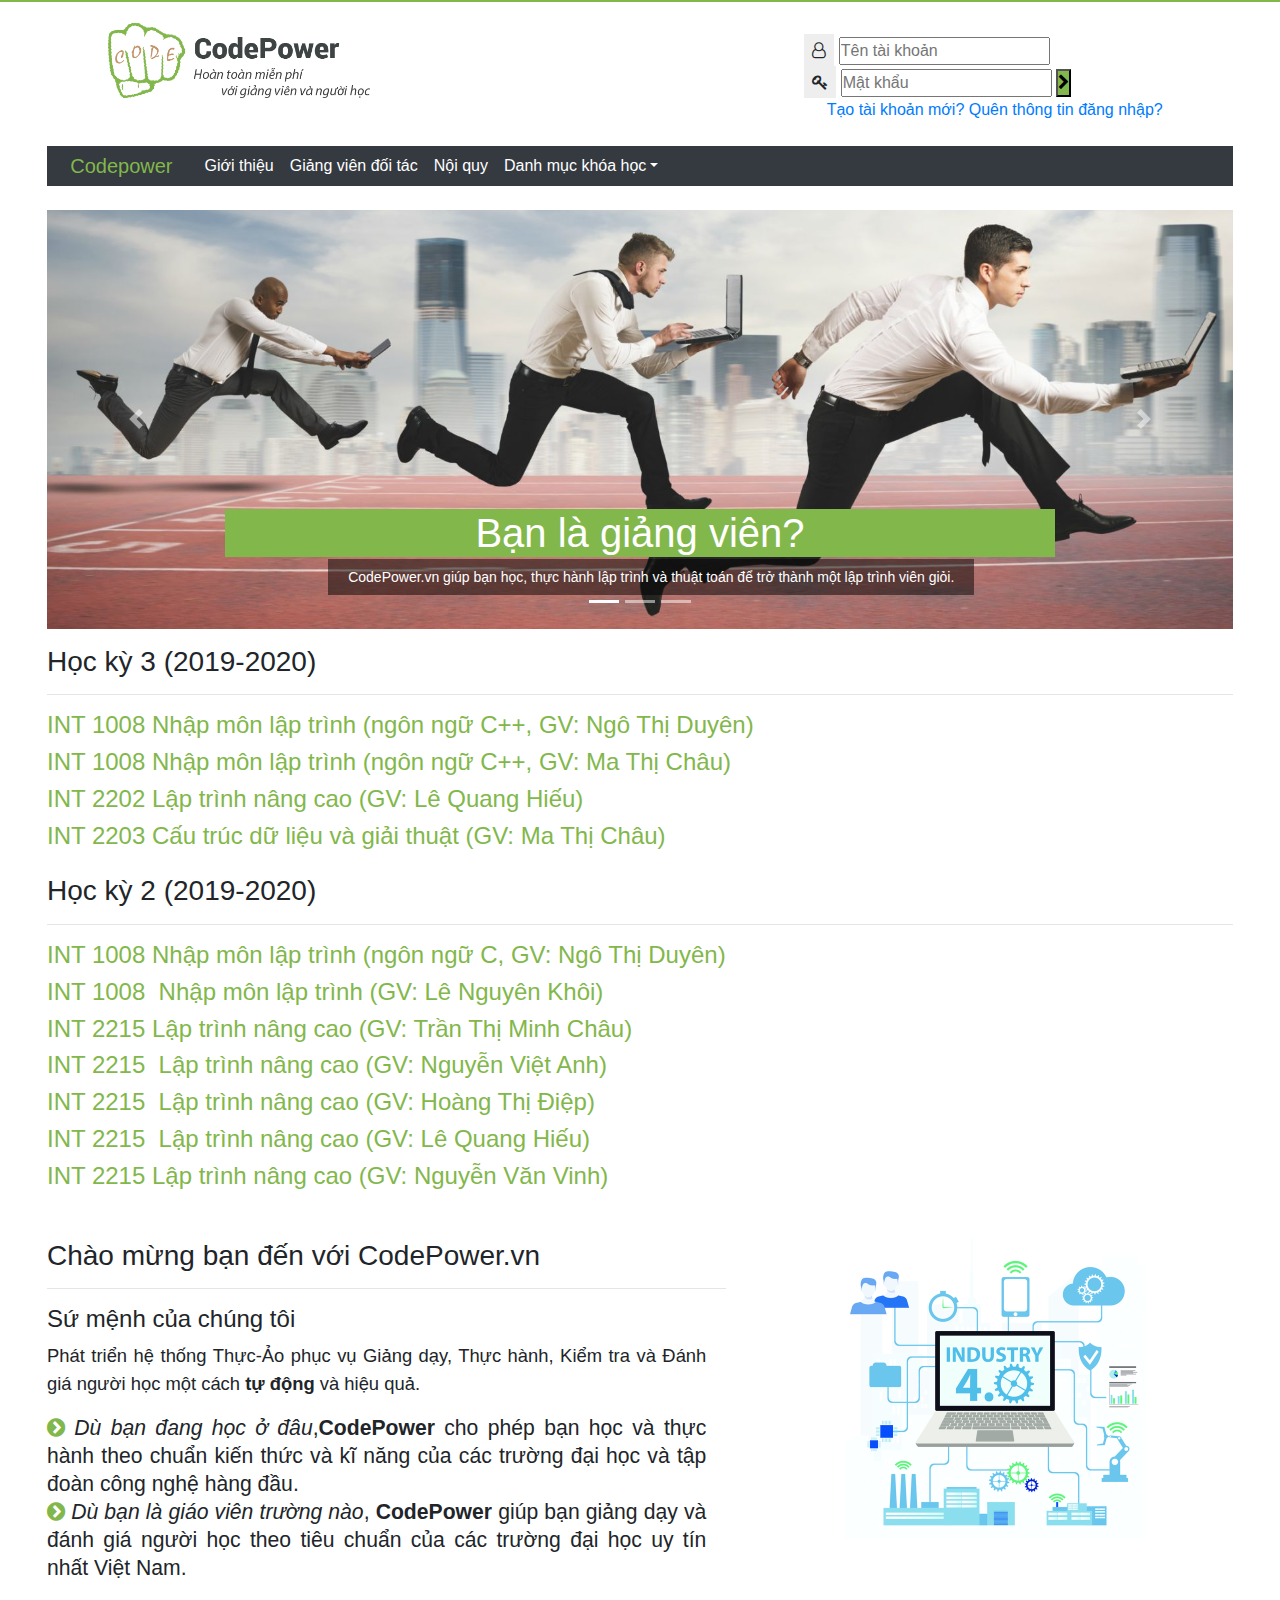
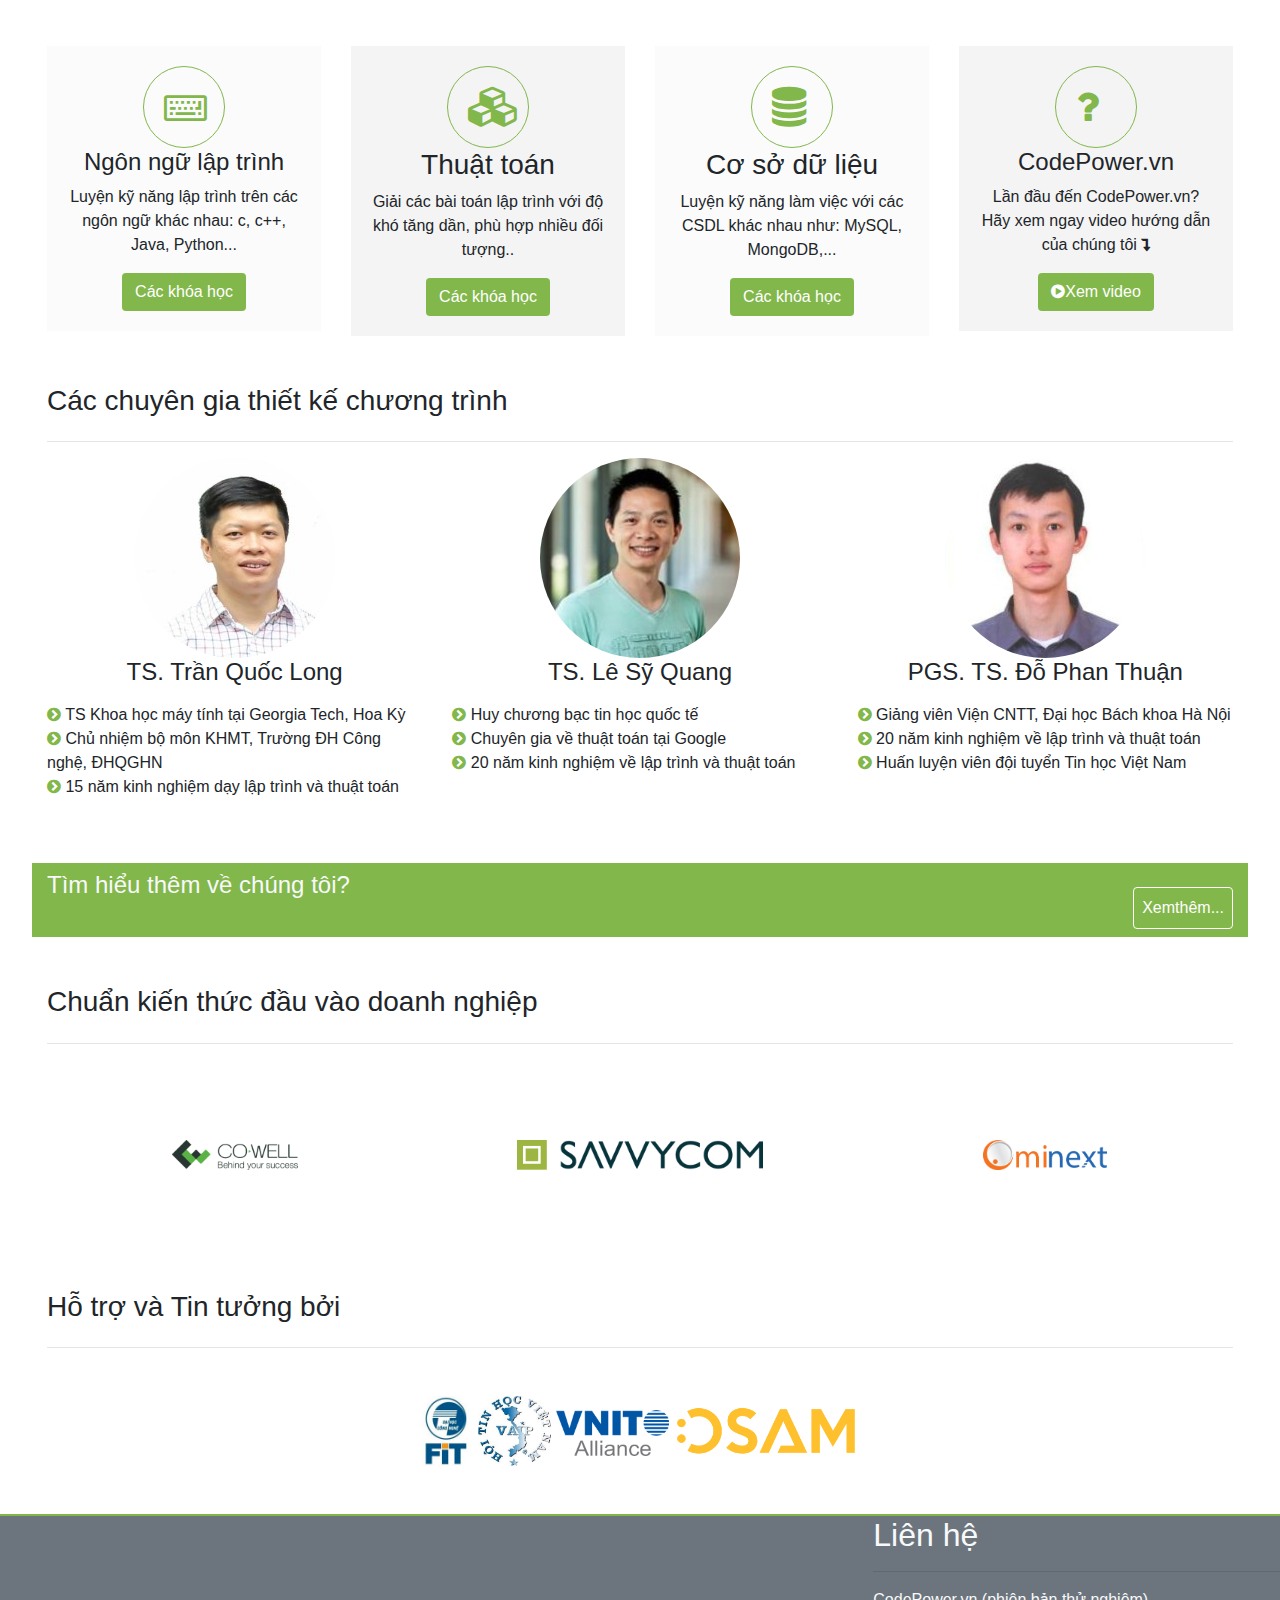
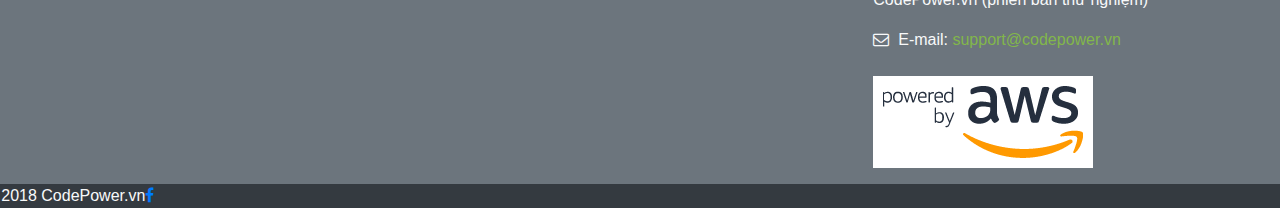
<file: final_project/index.html>
<!doctype html>
<html lang="en">
  <head>
    <title>Title</title>
    <!-- Required meta tags -->
    <meta charset="utf-8">
    <meta name="viewport" content="width=device-width, initial-scale=1, shrink-to-fit=no">
   
    <!-- Bootstrap CSS -->
    <script src="https://maxcdn.bootstrapcdn.com/bootstrap/4.0.0/js/bootstrap.min.js"
    integrity="sha384-JZR6Spejh4U02d8jOt6vLEHfe/JQGiRRSQQxSfFWpi1MquVdAyjUar5+76PVCmYl"
    crossorigin="anonymous"></script>
    <link rel="stylesheet" href="style.css">
    <link rel="stylesheet" href="https://stackpath.bootstrapcdn.com/bootstrap/4.3.1/css/bootstrap.min.css" integrity="sha384-ggOyR0iXCbMQv3Xipma34MD+dH/1fQ784/j6cY/iJTQUOhcWr7x9JvoRxT2MZw1T" crossorigin="anonymous">
    <link rel="stylesheet" href="https://stackpath.bootstrapcdn.com/font-awesome/4.7.0/css/font-awesome.min.css">
     <!-- animate.css -->
  <link rel="stylesheet" href="https://cdnjs.cloudflare.com/ajax/libs/animate.css/3.7.2/animate.css">
  </head>
  <body>
  </head>
  <body >
    
  
    <!---------header start----------------->


  <header class="header">
  
    <div class="container mt-3">
  
      <div class="row">
  
        <div class="col-md-4 text-center">
  
          <div class="logo-header ">
            <a class="logo" href="#" title="Trang chủ">
              <img src="images/logo_codepower.png" class="img-responsive"
                alt="logo"> </a>
          </div>
        </div>
  
        <div class="col-md-3 "></div>
  
        <div class="col-md-5 text-center mt-3">
  
          <form class="align-item-center" method="post" action="">
  
            <div class="row text-center ml-5 ">

              <div>
                <i class="fa fa-user-o p-2 " style="background-color: #eeeeee;"></i>
                <input id="inputName" class="span2 " type="text" name="username" placeholder="Tên tài khoản">
              </div>
              <div>
                <i class="fa fa-key p-2" style="background-color: #eeeeee;"></i>
                <input id="inputPassword" class="span2 " type="password" name="password" id="password"
                  placeholder="Mật khẩu">
                <button type="submit" id="submit"><i class="fa fa-chevron-right"></i></button>
              </div>
            </div>
  
            <div class="forgotpass text-center">
              <a target="" href="#">Tạo tài khoản mới? Quên thông tin đăng nhập?</a>
            </div>
  
          </form>
        </div>
      </div>
    </div>
  </header>
  
  <!---------header ------------------------------------------->
  
  <!---------------navbar start--------------------------------------->
  
  
  <nav class="navbar  navbar-dark navbar-expand-md mt-3 mb-3">
    <div class="container bg-dark">
      <a href="#" class="navbar-brand pl-2 pr-2 ">Codepower</a>
      <button type="button" class="navbar-toggler navbar-toggler-right" data-toggle="collapse" data-target="#navbarNav"
        aria-controls="navbarNav" aria-expanded="false" aria-label="Toggle navigation">
        <span class="navbar-toggler-icon "></span>
      </button>
      <div class="collapse navbar-collapse" id="navbarNav">
        <ul class="navbar-nav " id="navScrollspy">
          <li class="nav-item ">
            <a class="nav-link text-white" href="#">Giới thiệu</a>
          </li>
          <li class="nav-item ">
            <a class="nav-link text-white" href="#">Giảng viên đối tác</a>
          </li>
          <li class="nav-item ">
            <a class="nav-link text-white" href="#">Nội quy</a>
          </li>
          <li class="nav-item dropdown">
            <a class="nav-link dropdown-toggle text-white " href="#" id="dropdownId" data-toggle="dropdown"
              aria-haspopup="true" aria-expanded="false">Danh mục khóa học</a>
            <div class="dropdown-menu">
              <a class="dropdown-item text-dark bg-white " href="#">Ngôn ngữ lập trình</a>
              
              <a class="dropdown-item text-dark bg-white" href="#">Dữ liệu và thuật toán</a>
        
              <a class="dropdown-item text-dark bg-white" href="#">Cơ sở dữ liệu</a>
            </div>
          </li>
        </ul>
      </div>
    </div>
  </nav>

  <!---------------navbar --------------------------------------->
    
      
    
<main>
    <!-- slideshow start -->
    <div class="container">
      <id="carouselExampleIndicators" class="carousel slide " data-ride="carousel">
        <ol class="carousel-indicators">
          <li data-target="#carouselExampleIndicators" data-slide-to="0" class="active"></li>
          <li data-target="#carouselExampleIndicators" data-slide-to="1"></li>
          <li data-target="#carouselExampleIndicators" data-slide-to="2"></li>
        </ol>
        <div class="carousel-inner">
          <div class="carousel-item active">
            <img class="d-block w-100" src="images/banner_competition.jpg" alt="First slide">
            <div class="carousel-caption d-none d-md-block">
              <h1 class="heading animated flipInX delay-1s "  >Bạn là giảng viên?</h1>
              <span class="sub-heading animated rollIn delay-2s" >CodePower.vn giúp bạn học, thực hành lập trình và thuật
                toán để trở thành một lập trình viên giỏi. </span>
    
            </div>
          </div>
    
          <div class="carousel-item">
            <img class="d-block w-100" src="images/banner_programming.jpg" alt="Second slide">
            <div class="carousel-caption d-none d-md-block">
              <h1 class="heading animated flipInX delay-1s " >Bạn muốn trở thành Chuyên gia thuật toán?</h1>
              <span class="sub-heading animated rollIn delay-2s " >CodePower.vn giúp bạn luyện tập các thuật toán khác nhau để
                trở thành Chuyên gia thuật toán và
                tham dự các kì thi lập trình thuật toán </span>
    
            </div>
          </div>
          <div class="carousel-item">
            <img class="d-block w-100" src="images/banner_teaching.jpg" alt="Second slide">
            <div class="carousel-caption d-none d-md-block">
              <h1 class="heading animated flipInX delay-1s ">Bạn muốn trở thành Chuyên gia thuật toán?</h1>
              <span class="sub-heading animated rollIn delay-2s">CodePower.vn giúp bạn luyện tập các thuật toán khác nhau để
                trở thành Chuyên gia thuật toán và
                tham dự các kì thi lập trình thuật toán </span>
    
            </div>
          </div>
            <a class="carousel-control-prev" href="#carouselExampleIndicators" role="button" data-slide="prev">
              <span class="carousel-control-prev-icon" aria-hidden="true"></span>
              <span class="sr-only">Previous</span>
            </a>
            <a class="carousel-control-next" href="#carouselExampleIndicators" role="button" data-slide="next">
              <span class="carousel-control-next-icon" aria-hidden="true"></span>
              <span class="sr-only">Next</span>
            </a>
          </div> 
        </div>   
    
    <div class="box generalbox sitetopic mt-3">
      <div class="no-overflow container">
        <h3>Học kỳ 3 (2019-2020)</h3>
        <hr>
        <h4><a href="#">INT 1008 Nhập môn lập trình (ngôn
            ngữ C++, GV: Ngô Thị Duyên)</a></h4>
        <h4><a href="#">INT 1008 Nhập môn lập trình (ngôn
            ngữ C++, GV: Ma Thị Châu)</a></h4>
        <h4><a href="#">INT 2202 Lập trình nâng cao (GV:
            Lê Quang Hiếu)</a></h4>
        <h4><a href="#">INT 2203 Cấu trúc dữ liệu và giải
            thuật (GV: Ma Thị Châu)</a></h4>
  
        <h3 class="mt-4">Học kỳ 2 (2019-2020)</h3>
        <hr>
        <h4><a href="#">INT 1008 Nhập môn lập trình (ngôn ngữ C, GV: Ngô Thị Duyên)</a></h4>
        <h4><a href="#">INT 1008&nbsp; Nhập môn lập trình (GV: Lê Nguyên Khôi)</a></h4>
        <h4><a href="#">INT 2215 Lập trình nâng cao (GV: Trần Thị Minh Châu)</a></h4>
        <h4><a href="#">INT 2215&nbsp; Lập trình nâng cao (GV: Nguyễn Việt Anh)</a></h4>
        <h4><a href="#">INT 2215&nbsp; Lập trình nâng cao (GV: Hoàng Thị Điệp)</a></h4>
        <h4><a href="#">INT 2215&nbsp; Lập trình nâng cao (GV: Lê Quang Hiếu)</a></h4>
        <h4><a href="#">INT 2215&nbsp;Lập trình nâng cao (GV: Nguyễn Văn Vinh)</a></h4>
      </div>
      
    </html>
  
 <!-- phàn chào mừng đến với CodePower -->
 

<div class="chaoMung container mt-5 ">
  <div class="row">
    <div class="col-md-7">
      <h3>Chào mừng bạn  đến với CodePower.vn<br></h3>
      <hr>
      <h4>Sứ mệnh của chúng tôi </h4>
      <div class="su-menh-container">
        <p class="plus"  >Phát triển hệ thống Thực-Ảo phục vụ Giảng dạy, Thực hành, 
          Kiểm tra và Đánh giá người học một cách <b>tự động</b> và hiệu quả.</p>
        <ul class="colored-plus" style="font-size: 1.15em;">
          <li><i class="fa fa-chevron-circle-right"></i> <i >Dù bạn đang học ở đâu</i>,<b>CodePower</b> cho phép bạn học và thực hành theo chuẩn kiến thức và kĩ năng của các trường đại học và tập đoàn công nghệ hàng đầu.</li>
          <li><i class="fa fa-chevron-circle-right"></i> <i>Dù bạn là giáo viên trường nào</i>, <b>CodePower</b>  giúp bạn giảng dạy và đánh giá người học theo tiêu chuẩn của các trường đại học uy tín nhất Việt Nam.</li>
        </ul>
      </div>
    </div>
    <div class="col-md-5" style="text-align: center;">
      <img src="images/industry4_0 .png" alt="" style="max-height:300px" class="img-responsive">
    </div>
  </div>
  
</div>

<!-- iconbox -->
<div class="container mt-5">
<div class="row myiconbox ">



  <div class="col-md-3">
    <div class="iconbox1 iconbox">
      <div class="card-body">
        <div class="iconcircle ">
          <i class="fa fa-keyboard-o"></i>
        </div>
        <div class="content" >
          <h4>Ngôn ngữ lập trình</h4>
          <p>Luyện kỹ năng lập trình trên các ngôn ngữ khác nhau: c, c++, Java, Python...</p>
          <a class="btn" href="#">Các khóa học </a>
        </div>
      </div>
    </div>
  </div>
  <div class="col-md-3">
    <div class="iconbox2 iconbox">
      <div class="card-body">
        <div class="iconcircle ">
          <i class="fa fa-cubes"></i>
        </div>
        <div class="content">
          <h3>Thuật toán</h3>
          <p>Giải các bài toán lập trình với độ khó tăng dần, phù hợp nhiều đối tượng..</p>
          <a class="btn" href="#">Các khóa học </a>
        </div>
      </div>
    </div>
  </div>
  <div class="col-md-3">
    <div class="iconbox1 iconbox">
      <div class="card-body">
        <div class="iconcircle">
          <i class="fa fa-database"></i>
        </div>
        <div class="content" >
          <h3>Cơ sở dữ liệu</h3>
          <p>Luyện kỹ năng làm việc với các CSDL khác nhau như: MySQL, MongoDB,...</p>
          <a class="btn" href="#">Các khóa học </a>
        </div>
      </div>
    </div>
  </div>
  <div class="col-md-3">
    <div class="iconbox2  iconbox">
      <div class="card-body">
        <div class="iconcircle " id="question">
          <i class="fa fa-question"></i>
        </div>
        <div class="content"  id="vid-content">
          <h4>CodePower.vn</h4>
          <p>Lần đầu đến CodePower.vn? Hãy xem ngay video hướng dẫn của chúng tôi
            <i class="fa fa-level-down"></i>
          </p>
          <a class="btn" href="#"><i class="fa fa-play-circle"></i>Xem video </a>
        </div>
      </div>

    </div>
  </div>
</div>
</div>
  <!--image-box start/////-------- phần Các chuyên gia thiết kế chương trình-->

<div class="image-box mt-5 mb-5">
  <div class=" container">
  <h3 class="mb-4">Các chuyên gia thiết kế chương trình</h3>
  <hr>

  <div class="row">


    <div class="col-md-4">
      <img src="images/longtq-200x200.jpg" class="img-responsive rounded-circle  mx-auto d-block"><!--ảnh tròn, căn giữa(lề tự động, hiển thị khối)-->
      <div class="image-box-content">

        <h4 style="text-align: center;">TS.
          Trần Quốc Long</h4>
        <p></p>
        <ul>
          <li><i class="fa fa-chevron-circle-right"></i> TS Khoa học máy tính tại Georgia Tech, Hoa Kỳ</li>
          <li><i class="fa fa-chevron-circle-right"></i> Chủ nhiệm bộ môn KHMT, Trường ĐH Công nghệ, ĐHQGHN</li>
          <li><i class="fa fa-chevron-circle-right"></i> 15 năm kinh nghiệm dạy lập trình và thuật toán</li>
        </ul>
      </div>
    </div>

    <div class="col-md-4">
      <img src="images/lsq-200x200.jpg" class="img-responsive rounded-circle mx-auto d-block">
      <div class="image-box-content">
        <h4 style="text-align: center;">TS.
          Lê Sỹ Quang</h4>
        <p></p>
        <ul>
          <li><i class="fa fa-chevron-circle-right"></i> Huy chương bạc tin học quốc tế</li>
          <li><i class="fa fa-chevron-circle-right"></i> Chuyên gia về thuật toán tại Google</li>
          <li><i class="fa fa-chevron-circle-right"></i> 20 năm kinh nghiệm về lập trình và thuật toán</li>
        </ul>
      </div>
    </div>

    <div class="col-md-4">
      <img src="images/thuandp-200x200.jpg" class="img-responsive rounded-circle mx-auto d-block">
      <!--ảnh tròn, căn giữa(lề tự động, hiển thị khối)-->
      <div class="image-box-content">
        <h4 style="text-align: center;">PGS.
          TS. Đỗ Phan Thuận</h4>
        <p></p>
        <ul>
          <li><i class="fa fa-chevron-circle-right"></i> Giảng viên Viện CNTT, Đại học Bách khoa Hà Nội</li>
          <li><i class="fa fa-chevron-circle-right"></i> 20 năm kinh nghiệm về lập trình và&nbsp;thuật toán</li>
          <li><i class="fa fa-chevron-circle-right"></i> Huấn luyện viên đội tuyển Tin học Việt Nam</li>
        </ul>
      </div>
    </div>
  </div>
  </div>
</div>
<!--image-box /////-------- phần Các chuyên gia thiết kế chương trình-->
    
    
    
    
<!--phần xem thêm ----start----------------------------------------->
<div class="container">
    <div class="row mt-5 mb-5" style="background-color:#82b74b; ">
      <div class="col-md-8">
        <h4 class="text-light pt-2">Tìm hiểu thêm về chúng tôi?</h4>
      </div>
      <div class="col-md-4 " style="text-align: end;">
        <a class="btn border border-white text-light mt-4 mb-2 p-2" style="background-color:#82b74b;" href="#">Xemthêm...</a>
      </div>
    </div>
  </div>
<!--phần xem thêm -------------------------------------------->
    
    
    
    
    

<!---------------------phần chạy ảnh ----------------------------------->
  <div class="container mb-5">

    <h3 class="mb-4 mt-5">Chuẩn kiến thức đầu vào doanh nghiệp</h3>
    <hr>
    <div class="row ">
    
      <div class="col-md-4 move " >
    
        <a class="my-image" href="/cowell" target="_blank"><img class="mx-auto d-block face1 "
            src="images/cowell-logo-frontpage.png"></a>
        <div class=" face2 ml-4">
          <ul>
            <li><i class="fa fa-check-circle"></i><span class="bold">Quy mô:</span> 300+ nhân viên</li>
            <li><i class="fa fa-check-circle"></i><span class="bold">Lĩnh vực:</span> Xuất khẩu phần mềm</li>
            <li><i class="fa fa-check-circle"></i><span class="bold">Thị trường:</span> Nhật Bản</li>
          </ul>
          <center><a class="text-light p-1" style="background-color: #82b74b;" href="/savvycom" target="_blank"
              class="btn btn-default">Thử sức</a></center>
        </div>
      </div>
    
    
      <div class="col-md-4 move">
        <a class="my-image" href="/savvycom" target="_blank"><img class="mx-auto d-block face1"
            src="images/savvycom-logo-frontpage.png"></a>
        <div class=" face2 ml-4">
          <ul>
            <li><i class="fa fa-check-circle"></i><span class="bold">Quy mô:</span> 100+ nhân viên</li>
            <li><i class="fa fa-check-circle"></i><span class="bold">Lĩnh vực:</span> Ứng dụng Web/Mobile/AI</li>
            <li><i class="fa fa-check-circle"></i><span class="bold">Thị trường:</span> Quốc tế</li>
          </ul>
          <center><a class="text-light p-1" style="background-color: #82b74b;" href="/savvycom" target="_blank"
              class="btn btn-default">Thử sức</a></center>
        </div>
      </div>
      <div class="col-md-4 move" >
        <a class="my-image" href="/ominext" target="_blank"><img class="mx-auto d-block face1"
            src="images/ominext-logo-frontpage.png"></a>
        <div class=" face2 ml-4">
          <ul>
            <li><i class="fa fa-check-circle"></i><span class="bold">Quy mô:</span> 200+ nhân viên</li>
            <li><i class="fa fa-check-circle"></i><span class="bold">Lĩnh vực:</span> Phát triển ứng dụng Web/Mobile</li>
            <li><i class="fa fa-check-circle"></i><span class="bold">Thị trường:</span> Nhật Bản</li>
          </ul>
          <center><a class="text-light p-1" style="background-color: #82b74b;" href="/ominext" target="_blank"
              class="btn btn-default">Thử sức</a></center>
        </div>
    
      </div>
    
    </div>
  </div>
    
<!------phần chạy ảnh ------------------------------------------>
    <br>
    
    <!-- phần logo start-->
    <div class=" mt-5 mb-5 container">
      <h3 class="mb-4 mt-5">Hỗ trợ và Tin tưởng bởi</h3>
      <hr>
      <div class="row-fluid mt-5 mb-5">
        <center>
          <a href="http://fit.uet.vnu.edu.vn/" target="_blank"><img src="images/fit-uet.png" class="sponsor-front-page"
              title="Khoa CNTT - Trường ĐH Công nghệ - ĐHQGHN" alt="Khoa CNTT - Trường ĐH Công nghệ - ĐHQGHN"></a>
          <a href="http://vaip.org.vn/" target="_blank"><img src="images/vaip_logo.jpg" class="sponsor-front-page"
              title="Hội Tin học Việt Nam" alt="Hội Tin học Việt Nam"></a>
          <a href="http://vnito.org/" target="_blank"><img src="images/vnito_logo.png" class="sponsor-front-page"
              title="VNITO Alliance" alt="VNITO Alliance" style="height: 50px;"></a>
          <a href="https://osam.io/" target="_blank"><img src="images/osam_logo.png" class="sponsor-front-page" title="OSAM"
              alt="OSAM" style="height: 50px;"></a>
        </center>
      </div>
    </div>
    
  </div>   
   
    <!-- phần logo -->
</main>    
    
    <!---phần footer-->
    <footer class="bg-secondary mt-5 ">
      
      <div class="row">
        <div class="col-md-4"></div>
        <div class="col-md-4"></div>
        <div class="col-md-4">
          <h2 class="text-light">Liên hệ</h2>
          <hr>
          <div >
            <p class="text-light">CodePower.vn (phiên bản thử nghiệm)</p>
            <p class="text-light"><i class="fa fa-envelope-o text-light"></i>&nbsp; E-mail: <a style="color: #82b74b;"
                href="mailto:support@codepower.vn">support@codepower.vn</a></p>
            <p style="margin-top:24px;"><img src="images/PB_AWS_logo_RGB.png" alt="Powered by AWS" title="Powered by AWS"
                style="background-color: #fff;padding: 10px;max-width:80%;"></p>
          </div>
        </div>
    
      </div>
      <div class=" bg-dark ">
        <div class="row">
        
          <div class=" text-light">
            <span>© 2018 CodePower.vn</span>
            <div class=" pull-right">
              <a class=" fa fa-facebook" href="https://facebook.com/codepower.vn" target="_blank" rel="noreferrer">
              </a>
            </div>
          </div>
        </div>
    
    
    
      </div>
    
    
    
    </footer>


<button onclick="topFunction()" id="myBtn" title="Go to top"><i class="fa fa-chevron-circle-up"></i></button>

  



    <!-- Optional JavaScript -->
    <!-- jQuery first, then Popper.js, then Bootstrap JS -->
    <script src="https://code.jquery.com/jquery-3.3.1.slim.min.js" integrity="sha384-q8i/X+965DzO0rT7abK41JStQIAqVgRVzpbzo5smXKp4YfRvH+8abtTE1Pi6jizo" crossorigin="anonymous"></script>
    <script src="https://cdnjs.cloudflare.com/ajax/libs/popper.js/1.14.7/umd/popper.min.js" integrity="sha384-UO2eT0CpHqdSJQ6hJty5KVphtPhzWj9WO1clHTMGa3JDZwrnQq4sF86dIHNDz0W1" crossorigin="anonymous"></script>
    <script src="https://stackpath.bootstrapcdn.com/bootstrap/4.3.1/js/bootstrap.min.js" integrity="sha384-JjSmVgyd0p3pXB1rRibZUAYoIIy6OrQ6VrjIEaFf/nJGzIxFDsf4x0xIM+B07jRM" crossorigin="anonymous"></script>
  <script src="script.js"></script>
  </body>
</html>
</file>
<file: final_project/style.css>
* {
    padding: 0;
    margin: 0;
}
.container{
    margin-left: auto;
    margin-right: auto;
    padding-left: 15px;
    padding-right: 15px;
}
.container {
    max-width: 95% !important;
}
header, footer{
    border-top:2px solid #82b74b;
}
a.logo img {
    max-height: 90px;
}
#submit{
    background-color: #82b74b;
}

.dropdown:hover .dropdown-menu{ /*sổ xuống*/
    display: block;
}
li.nav-item:hover{
    background-color: #1e340c ;  /* hover vào các liên kết*/
}
a.navbar-brand{
    color: #82b74b !important;
}
.dropdown-menu a:hover{
    background-color: gray !important;
}
/*phần ảnh chạy */
 a.my-image>img {
    max-height: 30px;
    width: auto;
    margin-top: 80px;
}
.move{
    max-height: 150px;
}
/*hover anh*/
.face2{
    display: none;
}
.move:hover .face2{
    display: block;
    transform: translateY(-70px);
}
.move:hover .face1{
    transform: translateY(-70px);
}
/*logo anh cuối*/
center a img{
    max-height: 70px;
    width: auto;
}
/*----------icon-------------*/
i.fa-chevron-circle-right{
    background-color:white; color: #82b74b; border: #82b74b; border-radius: 50%
}
ul li {
    list-style-type: none;
}
i.fa-check-circle{
    background-color:#82b74b; color: white ; border: white; border-radius: 50%; 
}









/*-----------------------------------------------------------------------------------------------------------------------------------------------*/

/* slidershow */

h1.heading{
    color: #fff;
    background: #82B74B;
}
span.sub-heading {
    color: #fff;
    font: 14px "Open Sans", sans-serif;
    background: #00000080;
    margin: 0px 0px 0px 22.525px;
    padding: 10px 20px;
}
/* dưới slideshow..................... */
h4>a{
    color: #82b74b;
    text-decoration: none;
}
h4>a:hover{
    text-decoration: none; color: black;
}
h4.no-overflow a:hover {
    color: #222;
    text-decoration: none;
}
.su-menh-container {
    padding-right: 20px;
    line-height: 28px;
}
ul.colored-plus{
    list-style-type: none;
}
.su-menh-container p, .su-menh-container li {
    text-align: justify;
    font-size: 1.15em;
}
.industry{
    text-align: center;
}

/* iconbox ............................ */
.iconcircle {
    border: 1px solid #82b74b;
    border-radius: 50%;
    height: 82px;
    margin: 0 auto;
    width: 82px;
}
.iconcircle i{
    color: #82b74b;
    font-size: 40px;
    margin: 20px;
}

a.btn{
    background-color: #82b74b;
    color: #fff !important;
}
button.fa-play-circle{
    background-color: #82b74b;
}
.iconbox1{
    background-color: #fbfbfb;
}
.iconbox2{
    background-color: #f4f4f4;
}
.content{
    text-align: center;
}
/*nút js*/
#myBtn {
    display: none; /* Hidden by default */
    position: fixed; /* Fixed/sticky position */
    bottom: 20px; /* Place the button at the bottom of the page */
    right: 30px; /* Place the button 30px from the right */
    z-index: 99; /* Make sure it does not overlap */
    border: none; /* Remove borders */
    outline: none; /* Remove outline */
    background-color: #82b74b;
    
    color: white; /* Text color */
    cursor: pointer; /* Add a mouse pointer on hover */
    padding: 15px; /* Some padding */
    border-radius: 10px; /* Rounded corners */
    font-size: 18px; /* Increase font size */
  }
  #myBtn i{
      font-size: 30px;
  }
</file>
